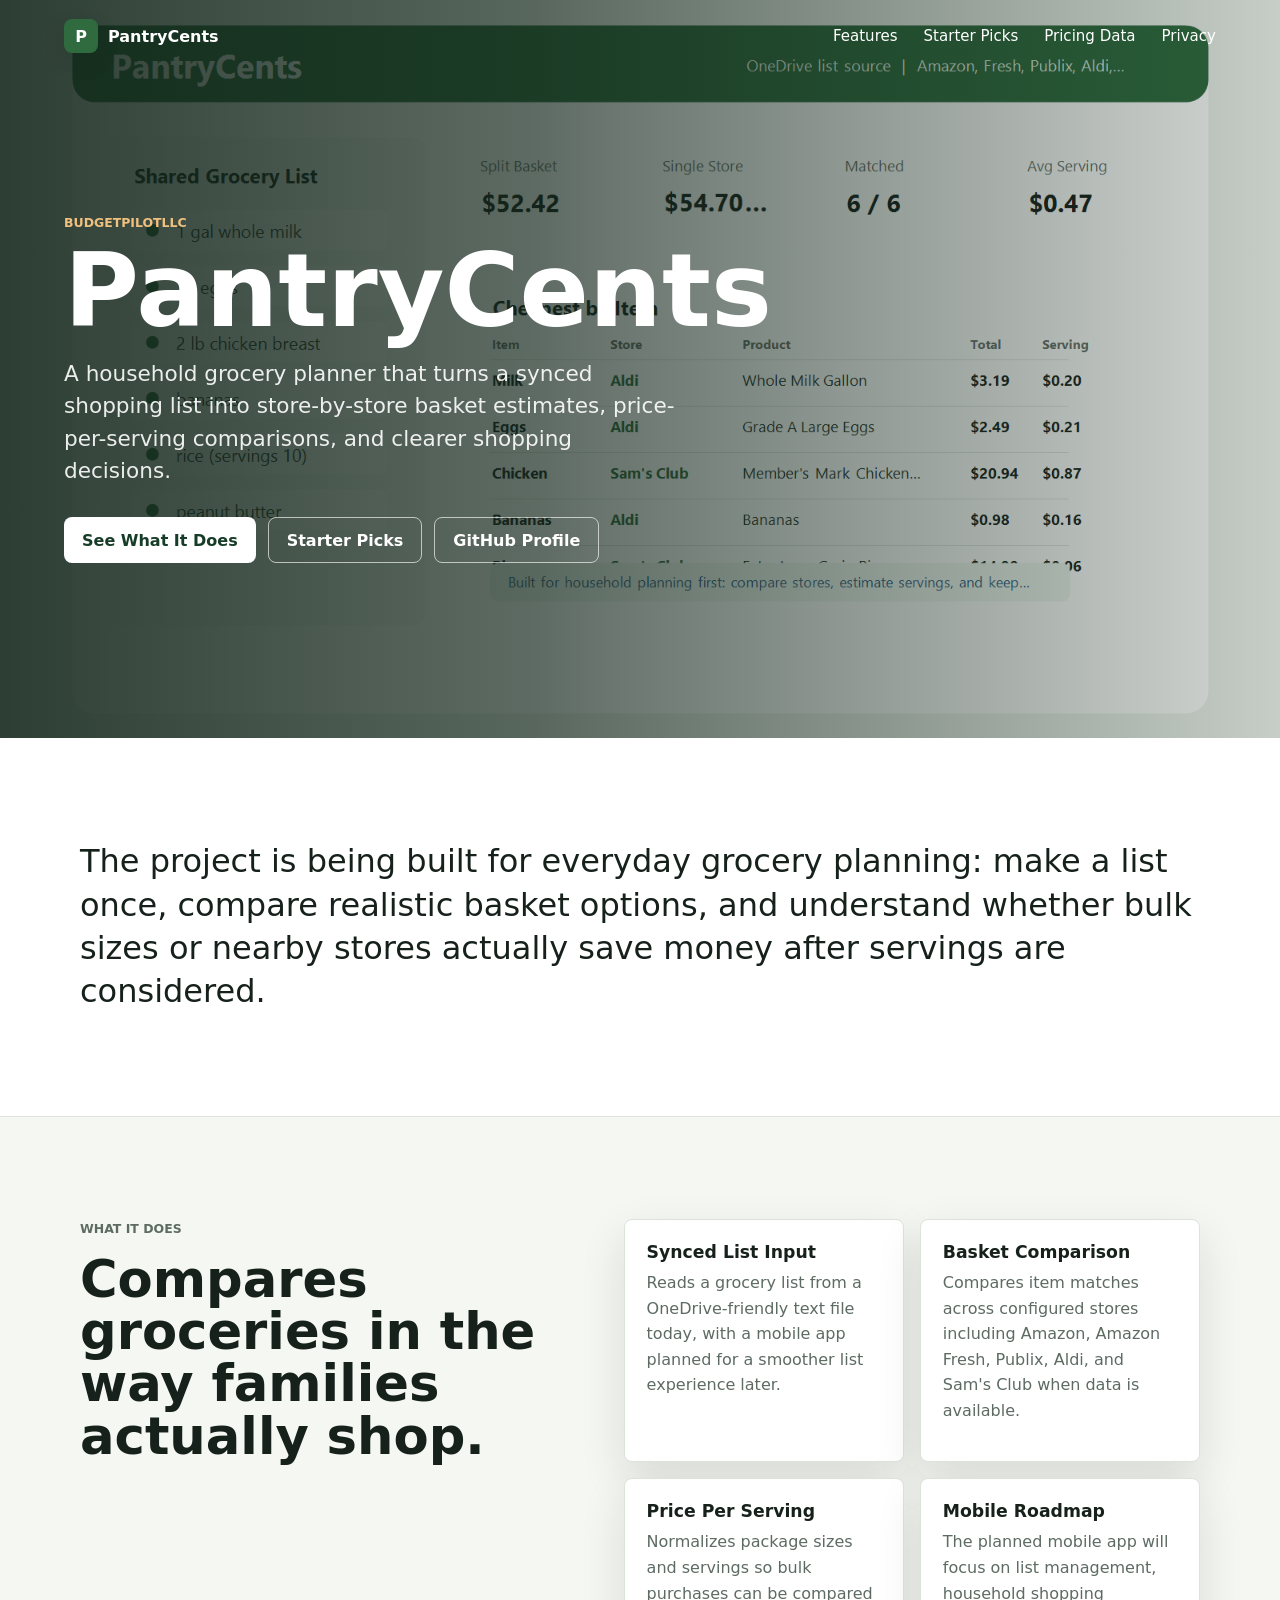
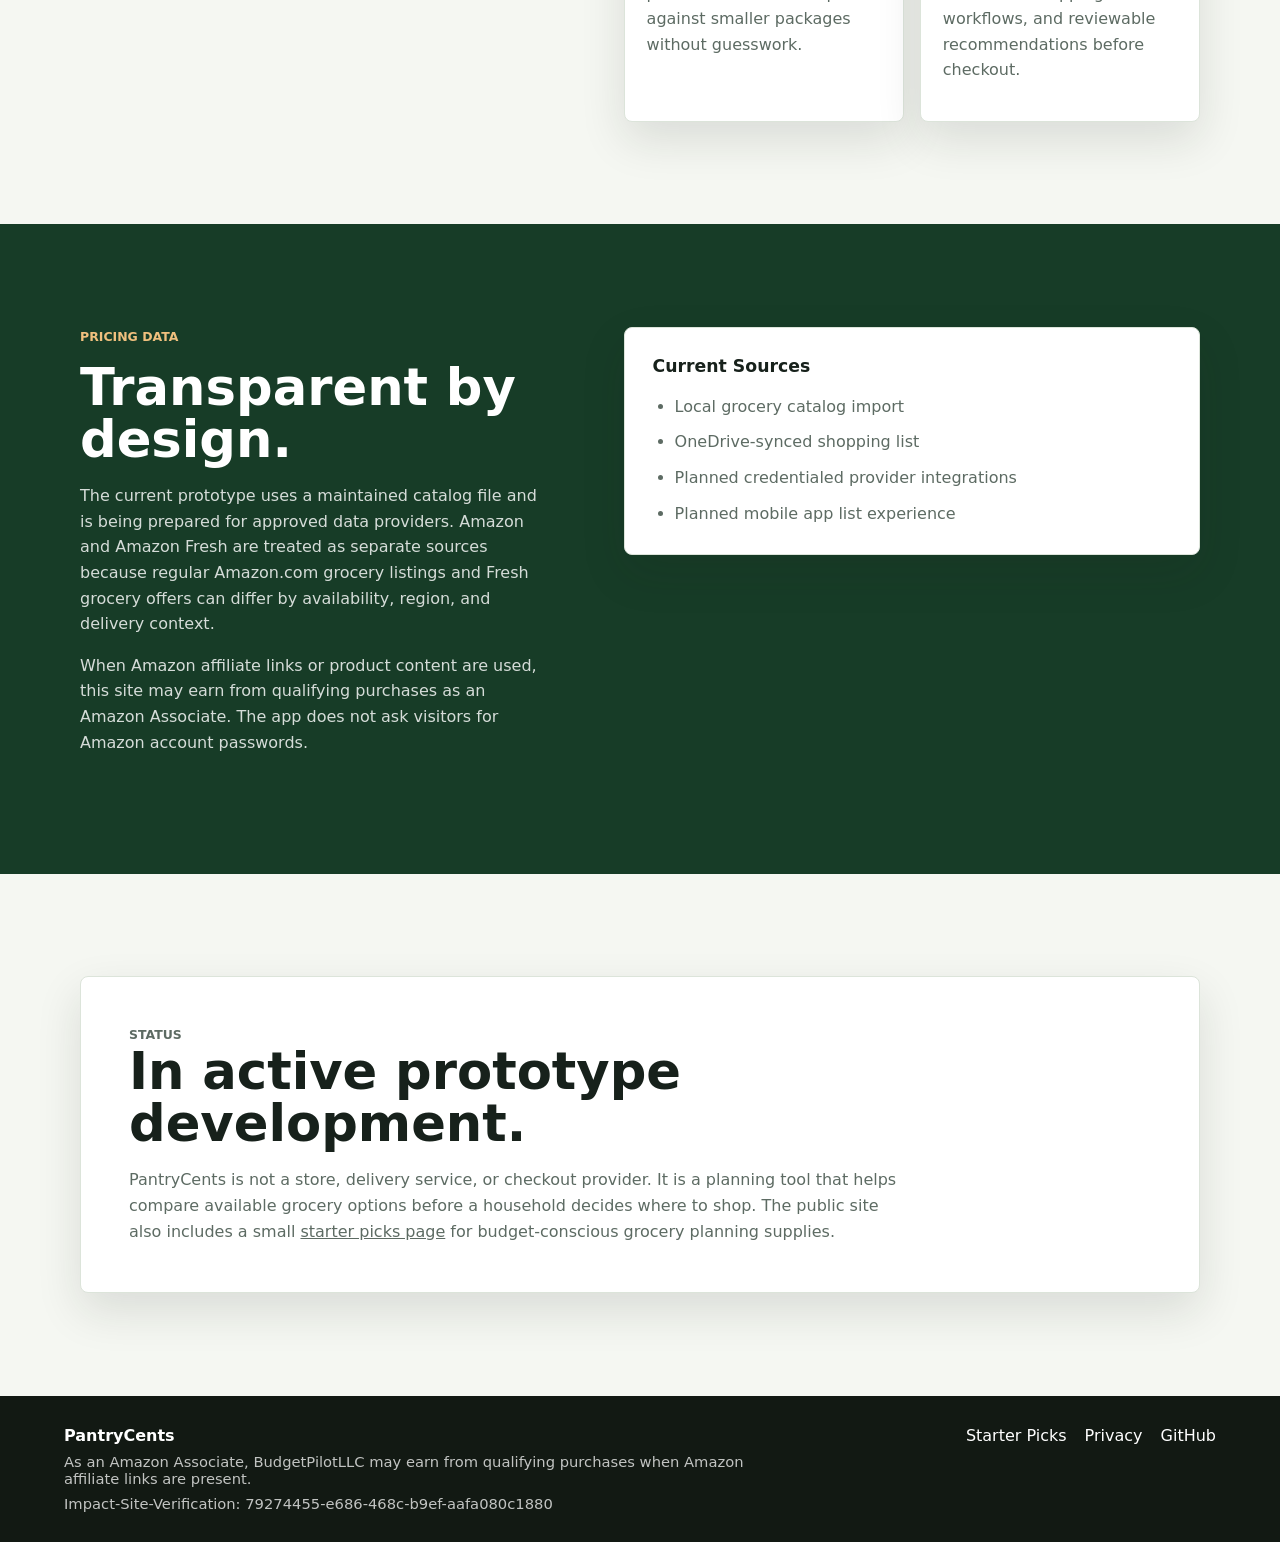
<file: docs/index.html>
<!doctype html>
<html lang="en">
<head>
  <meta charset="utf-8">
  <meta name="viewport" content="width=device-width, initial-scale=1">
  <title>PantryCents | BudgetPilotLLC</title>
  <meta name="description" content="PantryCents helps households compare grocery basket options, estimate price per serving, and plan store trips from a synced grocery list.">
  <meta name='impact-site-verification' value='79274455-e686-468c-b9ef-aafa080c1880'>
  <link rel="canonical" href="https://budgetpilotllc.github.io/grocery-shopping-assistant/">
  <meta property="og:title" content="PantryCents">
  <meta property="og:description" content="A practical grocery planning tool for comparing basket options and price per serving.">
  <meta property="og:image" content="https://budgetpilotllc.github.io/grocery-shopping-assistant/assets/app-preview.png">
  <meta property="og:type" content="website">
  <link rel="stylesheet" href="site.css">
</head>
<body>
  <header class="site-nav">
    <a class="brand" href="./" aria-label="PantryCents home">
      <span class="brand-mark">P</span>
      <span>PantryCents</span>
    </a>
    <nav aria-label="Primary">
      <a href="#features">Features</a>
      <a href="recommendations.html">Starter Picks</a>
      <a href="#pricing-data">Pricing Data</a>
      <a href="privacy.html">Privacy</a>
    </nav>
  </header>

  <main>
    <section class="hero">
      <div class="hero-content">
        <p class="eyebrow">BudgetPilotLLC</p>
        <h1>PantryCents</h1>
        <p class="hero-copy">A household grocery planner that turns a synced shopping list into store-by-store basket estimates, price-per-serving comparisons, and clearer shopping decisions.</p>
        <div class="hero-actions">
          <a class="button primary" href="#features">See What It Does</a>
          <a class="button secondary" href="recommendations.html">Starter Picks</a>
          <a class="button secondary" href="https://github.com/BudgetPilotLLC" rel="noreferrer">GitHub Profile</a>
        </div>
      </div>
    </section>

    <section class="intro band">
      <div class="section-inner">
        <p class="lead">The project is being built for everyday grocery planning: make a list once, compare realistic basket options, and understand whether bulk sizes or nearby stores actually save money after servings are considered.</p>
      </div>
    </section>

    <section class="section" id="features">
      <div class="section-inner two-column">
        <div>
          <p class="eyebrow">What It Does</p>
          <h2>Compares groceries in the way families actually shop.</h2>
        </div>
        <div class="feature-list">
          <article>
            <h3>Synced List Input</h3>
            <p>Reads a grocery list from a OneDrive-friendly text file today, with a mobile app planned for a smoother list experience later.</p>
          </article>
          <article>
            <h3>Basket Comparison</h3>
            <p>Compares item matches across configured stores including Amazon, Amazon Fresh, Publix, Aldi, and Sam's Club when data is available.</p>
          </article>
          <article>
            <h3>Price Per Serving</h3>
            <p>Normalizes package sizes and servings so bulk purchases can be compared against smaller packages without guesswork.</p>
          </article>
          <article>
            <h3>Mobile Roadmap</h3>
            <p>The planned mobile app will focus on list management, household shopping workflows, and reviewable recommendations before checkout.</p>
          </article>
        </div>
      </div>
    </section>

    <section class="section contrast" id="pricing-data">
      <div class="section-inner split">
        <div>
          <p class="eyebrow">Pricing Data</p>
          <h2>Transparent by design.</h2>
          <p>The current prototype uses a maintained catalog file and is being prepared for approved data providers. Amazon and Amazon Fresh are treated as separate sources because regular Amazon.com grocery listings and Fresh grocery offers can differ by availability, region, and delivery context.</p>
          <p>When Amazon affiliate links or product content are used, this site may earn from qualifying purchases as an Amazon Associate. The app does not ask visitors for Amazon account passwords.</p>
        </div>
        <div class="data-panel">
          <h3>Current Sources</h3>
          <ul>
            <li>Local grocery catalog import</li>
            <li>OneDrive-synced shopping list</li>
            <li>Planned credentialed provider integrations</li>
            <li>Planned mobile app list experience</li>
          </ul>
        </div>
      </div>
    </section>

    <section class="section">
      <div class="section-inner">
        <div class="callout">
          <p class="eyebrow">Status</p>
          <h2>In active prototype development.</h2>
          <p>PantryCents is not a store, delivery service, or checkout provider. It is a planning tool that helps compare available grocery options before a household decides where to shop. The public site also includes a small <a href="recommendations.html">starter picks page</a> for budget-conscious grocery planning supplies.</p>
        </div>
      </div>
    </section>
  </main>

  <footer>
    <div>
      <strong>PantryCents</strong>
      <p>As an Amazon Associate, BudgetPilotLLC may earn from qualifying purchases when Amazon affiliate links are present.</p>
      <p>Impact-Site-Verification: 79274455-e686-468c-b9ef-aafa080c1880</p>
    </div>
    <div class="footer-links">
      <a href="recommendations.html">Starter Picks</a>
      <a href="privacy.html">Privacy</a>
      <a href="https://github.com/BudgetPilotLLC" rel="noreferrer">GitHub</a>
    </div>
  </footer>
</body>
</html>
</file>
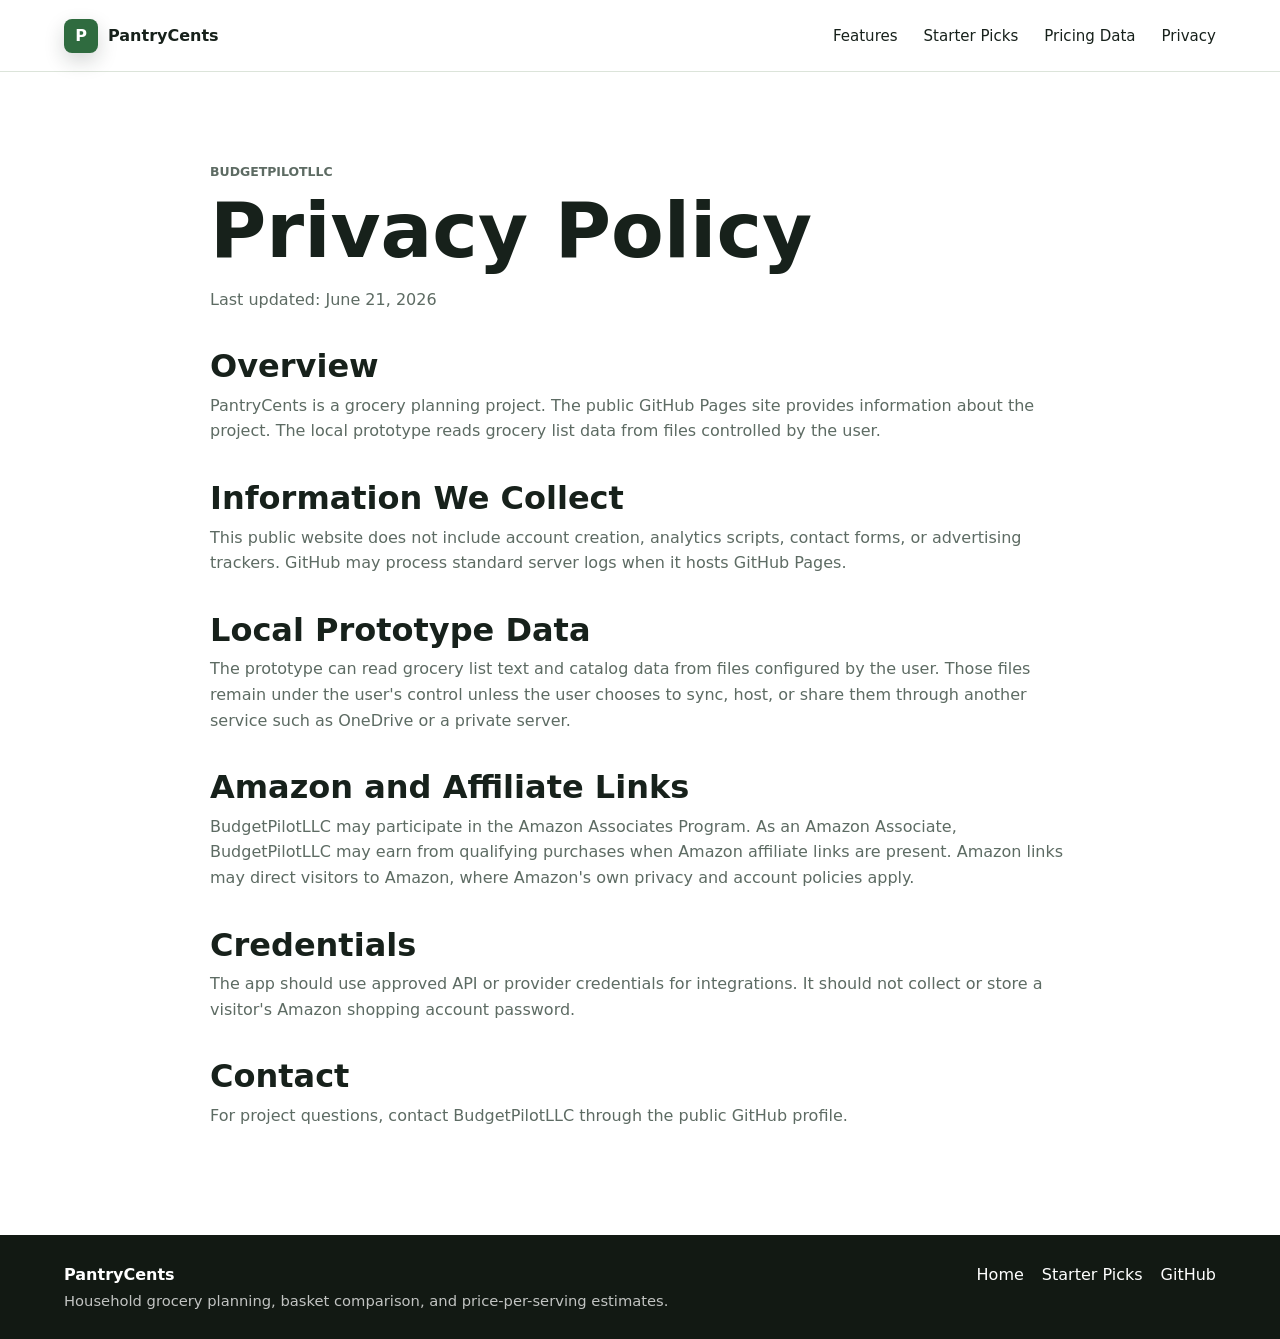
<file: docs/privacy.html>
<!doctype html>
<html lang="en">
<head>
  <meta charset="utf-8">
  <meta name="viewport" content="width=device-width, initial-scale=1">
  <title>Privacy | PantryCents</title>
  <meta name="description" content="Privacy information for PantryCents by BudgetPilotLLC.">
  <link rel="canonical" href="https://budgetpilotllc.github.io/grocery-shopping-assistant/privacy.html">
  <link rel="stylesheet" href="site.css">
</head>
<body class="plain-page">
  <header class="site-nav plain">
    <a class="brand" href="./" aria-label="PantryCents home">
      <span class="brand-mark">P</span>
      <span>PantryCents</span>
    </a>
    <nav aria-label="Primary">
      <a href="./#features">Features</a>
      <a href="recommendations.html">Starter Picks</a>
      <a href="./#pricing-data">Pricing Data</a>
      <a href="privacy.html">Privacy</a>
    </nav>
  </header>

  <main class="document">
    <p class="eyebrow">BudgetPilotLLC</p>
    <h1>Privacy Policy</h1>
    <p class="updated">Last updated: June 21, 2026</p>

    <section>
      <h2>Overview</h2>
      <p>PantryCents is a grocery planning project. The public GitHub Pages site provides information about the project. The local prototype reads grocery list data from files controlled by the user.</p>
    </section>

    <section>
      <h2>Information We Collect</h2>
      <p>This public website does not include account creation, analytics scripts, contact forms, or advertising trackers. GitHub may process standard server logs when it hosts GitHub Pages.</p>
    </section>

    <section>
      <h2>Local Prototype Data</h2>
      <p>The prototype can read grocery list text and catalog data from files configured by the user. Those files remain under the user's control unless the user chooses to sync, host, or share them through another service such as OneDrive or a private server.</p>
    </section>

    <section>
      <h2>Amazon and Affiliate Links</h2>
      <p>BudgetPilotLLC may participate in the Amazon Associates Program. As an Amazon Associate, BudgetPilotLLC may earn from qualifying purchases when Amazon affiliate links are present. Amazon links may direct visitors to Amazon, where Amazon's own privacy and account policies apply.</p>
    </section>

    <section>
      <h2>Credentials</h2>
      <p>The app should use approved API or provider credentials for integrations. It should not collect or store a visitor's Amazon shopping account password.</p>
    </section>

    <section>
      <h2>Contact</h2>
      <p>For project questions, contact BudgetPilotLLC through the public GitHub profile.</p>
    </section>
  </main>

  <footer>
    <div>
      <strong>PantryCents</strong>
      <p>Household grocery planning, basket comparison, and price-per-serving estimates.</p>
    </div>
    <div class="footer-links">
      <a href="./">Home</a>
      <a href="recommendations.html">Starter Picks</a>
      <a href="https://github.com/BudgetPilotLLC" rel="noreferrer">GitHub</a>
    </div>
  </footer>
</body>
</html>
</file>
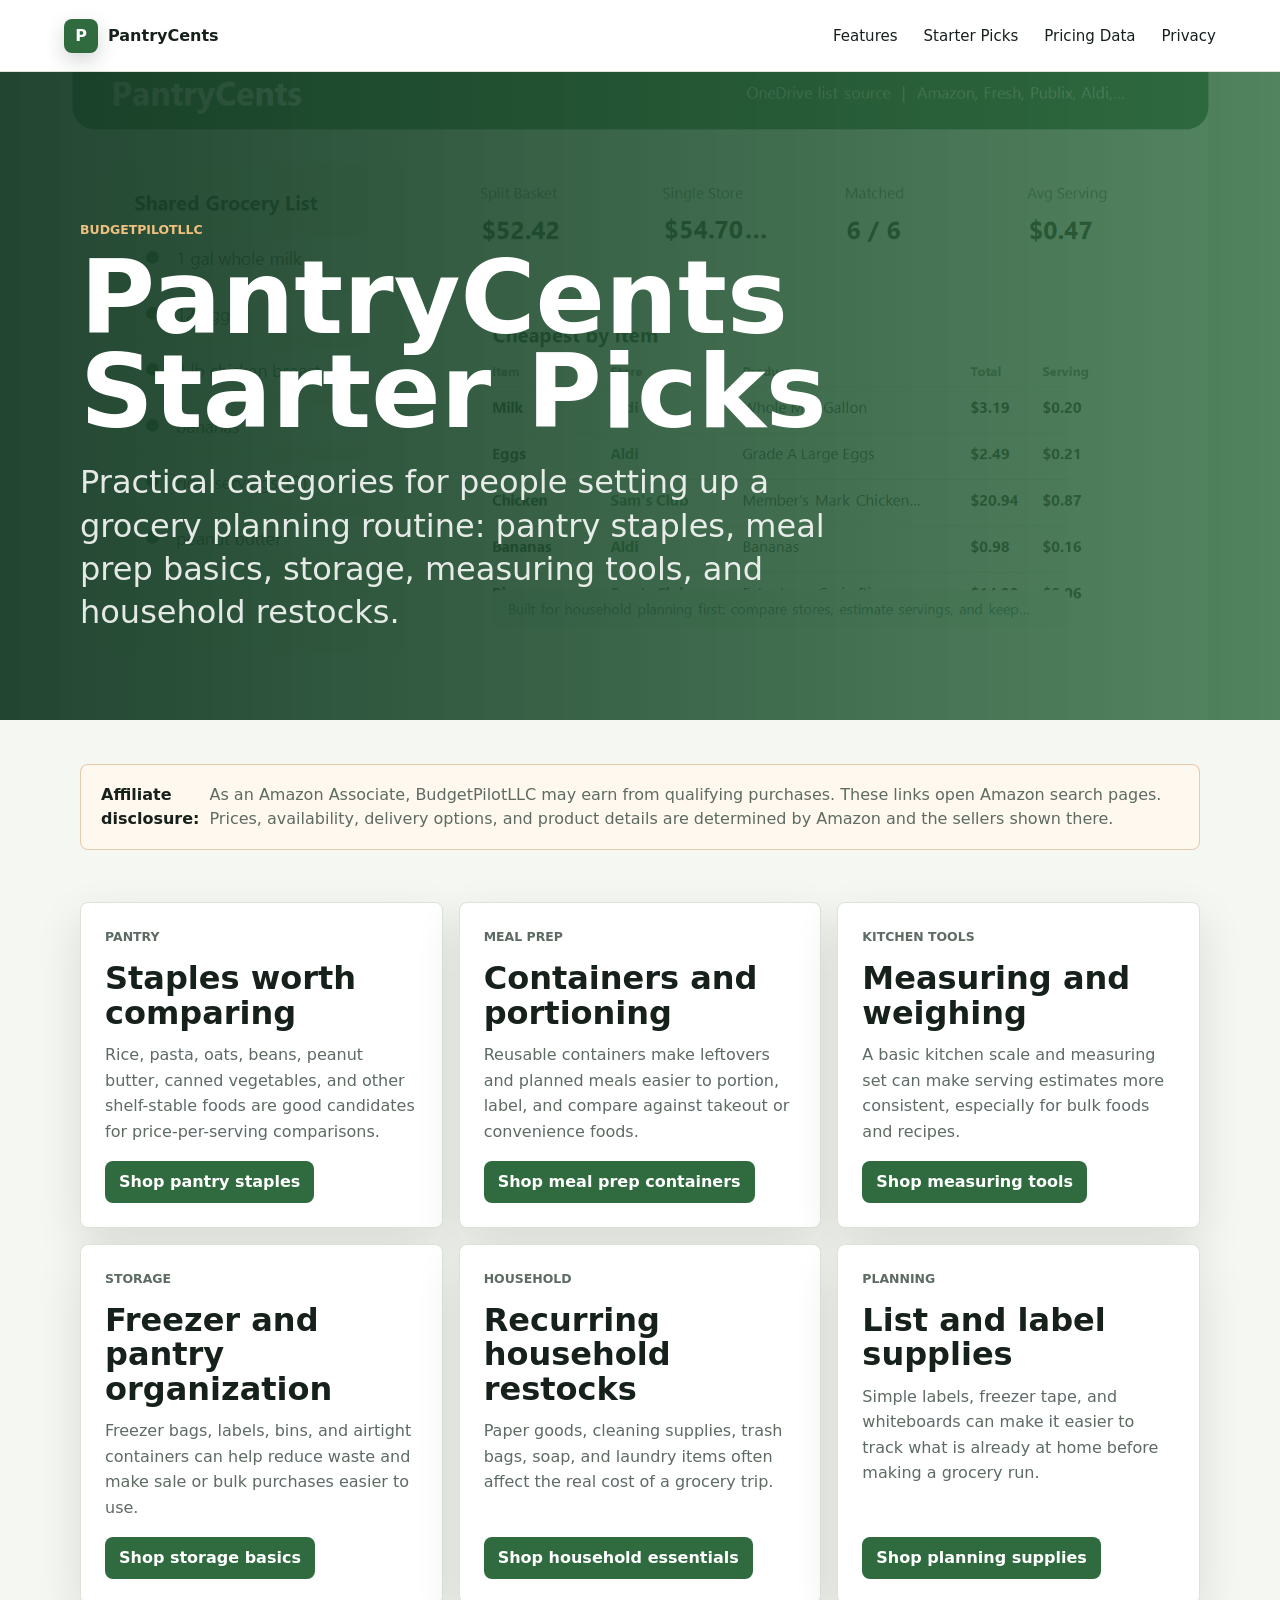
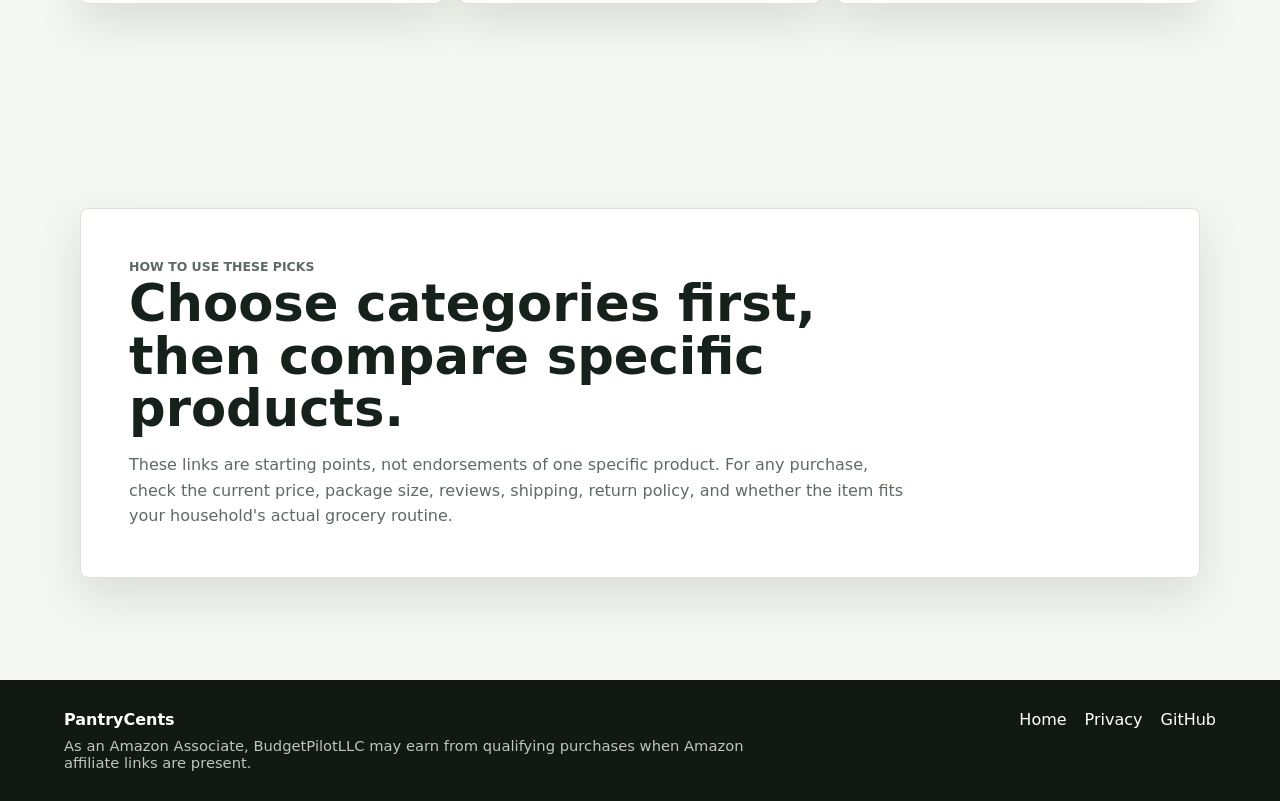
<file: docs/recommendations.html>
<!doctype html>
<html lang="en">
<head>
  <meta charset="utf-8">
  <meta name="viewport" content="width=device-width, initial-scale=1">
  <title>PantryCents Starter Picks | BudgetPilotLLC</title>
  <meta name="description" content="Starter picks for grocery planning, pantry restocking, meal prep, and household shopping from PantryCents by BudgetPilotLLC.">
  <link rel="canonical" href="https://budgetpilotllc.github.io/grocery-shopping-assistant/recommendations.html">
  <meta property="og:title" content="PantryCents Starter Picks">
  <meta property="og:description" content="Budget-conscious grocery planning categories and useful shopping links.">
  <meta property="og:image" content="https://budgetpilotllc.github.io/grocery-shopping-assistant/assets/app-preview.png">
  <meta property="og:type" content="website">
  <link rel="stylesheet" href="site.css">
</head>
<body class="plain-page">
  <header class="site-nav plain">
    <a class="brand" href="./" aria-label="PantryCents home">
      <span class="brand-mark">P</span>
      <span>PantryCents</span>
    </a>
    <nav aria-label="Primary">
      <a href="./#features">Features</a>
      <a href="recommendations.html">Starter Picks</a>
      <a href="./#pricing-data">Pricing Data</a>
      <a href="privacy.html">Privacy</a>
    </nav>
  </header>

  <main class="recommendations">
    <section class="recommendations-hero">
      <div class="section-inner">
        <p class="eyebrow">BudgetPilotLLC</p>
        <h1>PantryCents Starter Picks</h1>
        <p class="lead">Practical categories for people setting up a grocery planning routine: pantry staples, meal prep basics, storage, measuring tools, and household restocks.</p>
      </div>
    </section>

    <section class="section compact">
      <div class="section-inner">
        <div class="affiliate-disclosure">
          <strong>Affiliate disclosure:</strong>
          <span>As an Amazon Associate, BudgetPilotLLC may earn from qualifying purchases. These links open Amazon search pages. Prices, availability, delivery options, and product details are determined by Amazon and the sellers shown there.</span>
        </div>
      </div>
    </section>

    <section class="section compact-top">
      <div class="section-inner">
        <div class="recommendation-grid">
          <article class="pick-card">
            <p class="eyebrow">Pantry</p>
            <h2>Staples worth comparing</h2>
            <p>Rice, pasta, oats, beans, peanut butter, canned vegetables, and other shelf-stable foods are good candidates for price-per-serving comparisons.</p>
            <a class="pick-link" href="https://www.amazon.com/s?k=pantry+staples+bulk&tag=budgetpilotllc-20" rel="sponsored nofollow noreferrer" target="_blank">Shop pantry staples</a>
          </article>

          <article class="pick-card">
            <p class="eyebrow">Meal Prep</p>
            <h2>Containers and portioning</h2>
            <p>Reusable containers make leftovers and planned meals easier to portion, label, and compare against takeout or convenience foods.</p>
            <a class="pick-link" href="https://www.amazon.com/s?k=meal+prep+containers&tag=budgetpilotllc-20" rel="sponsored nofollow noreferrer" target="_blank">Shop meal prep containers</a>
          </article>

          <article class="pick-card">
            <p class="eyebrow">Kitchen Tools</p>
            <h2>Measuring and weighing</h2>
            <p>A basic kitchen scale and measuring set can make serving estimates more consistent, especially for bulk foods and recipes.</p>
            <a class="pick-link" href="https://www.amazon.com/s?k=kitchen+scale+measuring+cups&tag=budgetpilotllc-20" rel="sponsored nofollow noreferrer" target="_blank">Shop measuring tools</a>
          </article>

          <article class="pick-card">
            <p class="eyebrow">Storage</p>
            <h2>Freezer and pantry organization</h2>
            <p>Freezer bags, labels, bins, and airtight containers can help reduce waste and make sale or bulk purchases easier to use.</p>
            <a class="pick-link" href="https://www.amazon.com/s?k=freezer+storage+bags+pantry+bins&tag=budgetpilotllc-20" rel="sponsored nofollow noreferrer" target="_blank">Shop storage basics</a>
          </article>

          <article class="pick-card">
            <p class="eyebrow">Household</p>
            <h2>Recurring household restocks</h2>
            <p>Paper goods, cleaning supplies, trash bags, soap, and laundry items often affect the real cost of a grocery trip.</p>
            <a class="pick-link" href="https://www.amazon.com/s?k=household+essentials+bulk&tag=budgetpilotllc-20" rel="sponsored nofollow noreferrer" target="_blank">Shop household essentials</a>
          </article>

          <article class="pick-card">
            <p class="eyebrow">Planning</p>
            <h2>List and label supplies</h2>
            <p>Simple labels, freezer tape, and whiteboards can make it easier to track what is already at home before making a grocery run.</p>
            <a class="pick-link" href="https://www.amazon.com/s?k=kitchen+labels+grocery+list+whiteboard&tag=budgetpilotllc-20" rel="sponsored nofollow noreferrer" target="_blank">Shop planning supplies</a>
          </article>
        </div>
      </div>
    </section>

    <section class="section">
      <div class="section-inner">
        <div class="callout">
          <p class="eyebrow">How To Use These Picks</p>
          <h2>Choose categories first, then compare specific products.</h2>
          <p>These links are starting points, not endorsements of one specific product. For any purchase, check the current price, package size, reviews, shipping, return policy, and whether the item fits your household's actual grocery routine.</p>
        </div>
      </div>
    </section>
  </main>

  <footer>
    <div>
      <strong>PantryCents</strong>
      <p>As an Amazon Associate, BudgetPilotLLC may earn from qualifying purchases when Amazon affiliate links are present.</p>
    </div>
    <div class="footer-links">
      <a href="./">Home</a>
      <a href="privacy.html">Privacy</a>
      <a href="https://github.com/BudgetPilotLLC" rel="noreferrer">GitHub</a>
    </div>
  </footer>
</body>
</html>
</file>
<file: docs/site.css>
:root {
  --ink: #17211b;
  --muted: #5d6b63;
  --surface: #ffffff;
  --paper: #f5f7f2;
  --line: #dce4da;
  --green: #2f6b3f;
  --green-dark: #173c27;
  --teal: #167c80;
  --blue: #315f86;
  --amber: #b56b21;
  --shadow: 0 18px 46px rgba(23, 33, 27, 0.12);
}

* {
  box-sizing: border-box;
}

html {
  scroll-behavior: smooth;
}

body {
  margin: 0;
  color: var(--ink);
  background: var(--paper);
  font-family: Inter, ui-sans-serif, system-ui, -apple-system, BlinkMacSystemFont, "Segoe UI", sans-serif;
}

a {
  color: inherit;
}

.site-nav {
  position: fixed;
  inset: 0 0 auto;
  z-index: 10;
  min-height: 72px;
  display: flex;
  align-items: center;
  justify-content: space-between;
  gap: 18px;
  padding: 16px clamp(18px, 5vw, 72px);
  color: white;
}

.site-nav.plain {
  position: sticky;
  color: var(--ink);
  background: rgba(255, 255, 255, 0.92);
  border-bottom: 1px solid var(--line);
  backdrop-filter: blur(14px);
}

.brand,
nav,
.hero-actions,
.footer-links {
  display: flex;
  align-items: center;
}

.brand {
  gap: 10px;
  text-decoration: none;
  font-weight: 800;
}

.brand-mark {
  width: 34px;
  height: 34px;
  display: grid;
  place-items: center;
  border-radius: 8px;
  background: var(--green);
  color: white;
  box-shadow: 0 8px 20px rgba(23, 33, 27, 0.18);
}

nav {
  gap: clamp(12px, 3vw, 26px);
  font-size: 0.94rem;
}

nav a,
.footer-links a {
  text-decoration: none;
  color: inherit;
}

nav a:hover,
.footer-links a:hover {
  text-decoration: underline;
}

.hero {
  min-height: 82vh;
  display: flex;
  align-items: center;
  padding: 110px clamp(18px, 5vw, 72px) 70px;
  background-image:
    linear-gradient(90deg, rgba(18, 37, 26, 0.88) 0%, rgba(18, 37, 26, 0.68) 42%, rgba(18, 37, 26, 0.18) 100%),
    url("assets/app-preview.png");
  background-size: cover;
  background-position: center;
  color: white;
}

.hero-content {
  width: min(720px, 100%);
}

.eyebrow {
  margin: 0 0 14px;
  color: var(--amber);
  font-size: 0.78rem;
  font-weight: 850;
  letter-spacing: 0;
  text-transform: uppercase;
}

.hero .eyebrow {
  color: #f0c07e;
}

h1,
h2,
h3,
p {
  margin-top: 0;
}

h1 {
  margin-bottom: 20px;
  max-width: 700px;
  font-size: clamp(3rem, 8vw, 6.6rem);
  line-height: 0.92;
  letter-spacing: 0;
}

h2 {
  margin-bottom: 18px;
  font-size: clamp(2rem, 4vw, 3.5rem);
  line-height: 1.02;
  letter-spacing: 0;
}

h3 {
  margin-bottom: 8px;
  font-size: 1.08rem;
}

.hero-copy {
  max-width: 620px;
  color: rgba(255, 255, 255, 0.9);
  font-size: clamp(1.08rem, 2vw, 1.35rem);
  line-height: 1.5;
}

.hero-actions {
  flex-wrap: wrap;
  gap: 12px;
  margin-top: 30px;
}

.button {
  min-height: 46px;
  display: inline-flex;
  align-items: center;
  justify-content: center;
  border-radius: 8px;
  padding: 0 18px;
  text-decoration: none;
  font-weight: 800;
}

.button.primary {
  color: var(--green-dark);
  background: white;
}

.button.secondary {
  color: white;
  border: 1px solid rgba(255, 255, 255, 0.64);
}

.band {
  background: var(--surface);
  border-bottom: 1px solid var(--line);
}

.section,
.intro {
  padding: clamp(54px, 8vw, 108px) clamp(18px, 5vw, 72px);
}

.section-inner {
  width: min(1120px, 100%);
  margin: 0 auto;
}

.lead {
  margin-bottom: 0;
  font-size: clamp(1.35rem, 3vw, 2rem);
  line-height: 1.35;
}

.two-column,
.split {
  display: grid;
  grid-template-columns: minmax(0, 0.9fr) minmax(0, 1.1fr);
  gap: clamp(32px, 6vw, 72px);
  align-items: start;
}

.feature-list {
  display: grid;
  grid-template-columns: repeat(2, minmax(0, 1fr));
  gap: 16px;
}

.feature-list article,
.data-panel,
.callout {
  border: 1px solid var(--line);
  border-radius: 8px;
  background: var(--surface);
  box-shadow: var(--shadow);
}

.feature-list article {
  padding: 22px;
}

.feature-list p,
.data-panel li,
.section p,
.document p {
  color: var(--muted);
  line-height: 1.6;
}

.contrast {
  color: white;
  background: var(--green-dark);
}

.contrast .eyebrow {
  color: #f0c07e;
}

.contrast p {
  color: rgba(255, 255, 255, 0.82);
}

.data-panel {
  padding: 28px;
  color: var(--ink);
}

.data-panel ul {
  margin: 18px 0 0;
  padding-left: 22px;
}

.data-panel li + li {
  margin-top: 10px;
}

.callout {
  padding: clamp(28px, 5vw, 48px);
}

.callout h2 {
  max-width: 760px;
}

.callout p {
  max-width: 780px;
  margin-bottom: 0;
}

footer {
  display: flex;
  justify-content: space-between;
  gap: 24px;
  padding: 30px clamp(18px, 5vw, 72px);
  color: white;
  background: #121913;
}

footer p {
  max-width: 680px;
  margin: 8px 0 0;
  color: rgba(255, 255, 255, 0.74);
  font-size: 0.92rem;
}

.footer-links {
  gap: 18px;
  align-self: start;
}

.plain-page {
  background: var(--surface);
}

.recommendations {
  background: var(--paper);
}

.recommendations-hero {
  padding: clamp(90px, 14vw, 150px) clamp(18px, 5vw, 72px) clamp(46px, 8vw, 86px);
  color: white;
  background:
    linear-gradient(90deg, rgba(23, 60, 39, 0.95), rgba(47, 107, 63, 0.82)),
    url("assets/app-preview.png");
  background-size: cover;
  background-position: center;
}

.recommendations-hero .eyebrow {
  color: #f0c07e;
}

.recommendations-hero h1 {
  max-width: 880px;
  margin-bottom: 22px;
}

.recommendations-hero .lead {
  max-width: 820px;
  color: rgba(255, 255, 255, 0.88);
}

.compact {
  padding-top: clamp(28px, 5vw, 44px);
  padding-bottom: 0;
}

.compact-top {
  padding-top: clamp(28px, 5vw, 52px);
}

.affiliate-disclosure {
  display: flex;
  gap: 10px;
  align-items: flex-start;
  padding: 18px 20px;
  border: 1px solid rgba(181, 107, 33, 0.32);
  border-radius: 8px;
  background: #fff8ee;
  color: var(--ink);
  line-height: 1.5;
}

.affiliate-disclosure span {
  color: var(--muted);
}

.recommendation-grid {
  display: grid;
  grid-template-columns: repeat(3, minmax(0, 1fr));
  gap: 16px;
}

.pick-card {
  min-height: 320px;
  display: flex;
  flex-direction: column;
  align-items: flex-start;
  border: 1px solid var(--line);
  border-radius: 8px;
  padding: 24px;
  background: var(--surface);
  box-shadow: var(--shadow);
}

.pick-card h2 {
  margin-bottom: 12px;
  font-size: clamp(1.35rem, 3vw, 2rem);
  line-height: 1.08;
}

.pick-card p:not(.eyebrow) {
  color: var(--muted);
  line-height: 1.6;
}

.pick-link {
  min-height: 42px;
  display: inline-flex;
  align-items: center;
  justify-content: center;
  margin-top: auto;
  border-radius: 8px;
  padding: 0 14px;
  color: white;
  background: var(--green);
  font-weight: 800;
  text-decoration: none;
}

.pick-link:hover {
  background: var(--green-dark);
}

.document {
  width: min(860px, calc(100% - 36px));
  margin: 0 auto;
  padding: clamp(54px, 8vw, 90px) 0;
}

.document h1 {
  color: var(--ink);
  font-size: clamp(2.8rem, 7vw, 4.8rem);
}

.document h2 {
  margin: 38px 0 10px;
  font-size: clamp(1.35rem, 3vw, 2rem);
}

.updated {
  color: var(--muted);
}

@media (max-width: 820px) {
  .site-nav {
    position: absolute;
    align-items: flex-start;
    flex-direction: column;
  }

  .site-nav.plain {
    position: sticky;
  }

  nav {
    width: 100%;
    justify-content: space-between;
  }

  .hero {
    min-height: 78vh;
    align-items: flex-end;
    background-image:
      linear-gradient(180deg, rgba(18, 37, 26, 0.32) 0%, rgba(18, 37, 26, 0.9) 72%),
      url("assets/app-preview.png");
  }

  .two-column,
  .split,
  .feature-list,
  .recommendation-grid {
    grid-template-columns: 1fr;
  }

  .affiliate-disclosure {
    flex-direction: column;
  }

  footer {
    flex-direction: column;
  }
}
</file>
